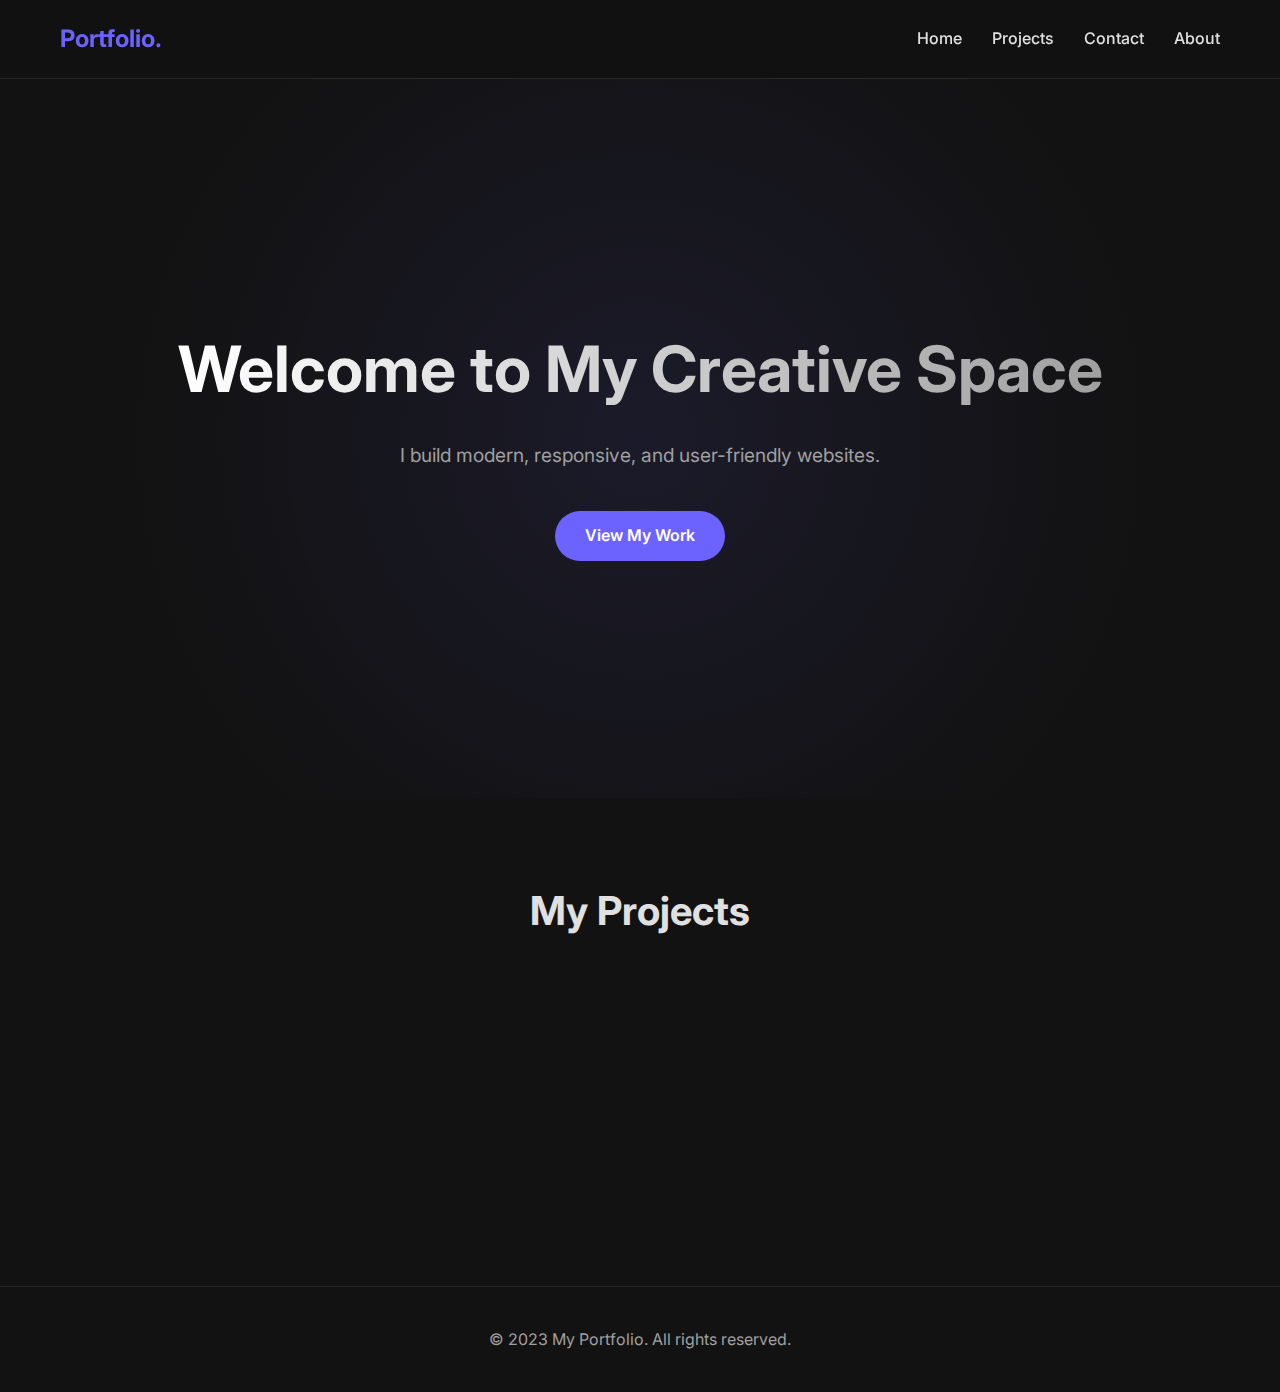
<file: index.html>
<!DOCTYPE html>
<html lang="en">

<head>
    <meta charset="UTF-8">
    <meta name="viewport" content="width=device-width, initial-scale=1.0">
    <title>My Portfolio</title>
    <link rel="preconnect" href="https://fonts.googleapis.com">
    <link rel="preconnect" href="https://fonts.gstatic.com" crossorigin>
    <link href="https://fonts.googleapis.com/css2?family=Inter:wght@400;500;600;700&display=swap" rel="stylesheet">
    <link rel="stylesheet" href="style.css">
</head>

<body>
    <header>
        <div class="container">
            <nav>
                <div class="logo">Portfolio.</div>
                <div class="nav-links">
                    <a href="#home">Home</a>
                    <a href="#projects">Projects</a>
                    <a href="contact.html">Contact</a>
                    <a href="about.html">About</a>
                </div>
            </nav>
        </div>
    </header>

    <main>
        <section id="home" class="hero">
            <div class="container">
                <div class="hero-content">
                    <h1>Welcome to My Creative Space</h1>
                    <p>I build modern, responsive, and user-friendly websites.</p>
                    <a href="#projects" class="btn">View My Work</a>
                </div>
            </div>
        </section>

        <section id="projects" class="section">
            <div class="container">
                <h2 class="text-center" style="font-size: 2.5rem; margin-bottom: 20px;">My Projects</h2>
                <div class="projects-grid">
                    <div class="project-card">
                        <div class="card-content">
                            <h3>Movie Ranking</h3>
                            <p>A curated list of my favorite movies with personal ratings.</p>
                            <a href="movie-ranking.html" class="card-link">View Project &rarr;</a>
                        </div>
                    </div>

                    <div class="project-card">
                        <div class="card-content">
                            <h3>Birthday Invite</h3>
                            <p>A fun and creative invitation page for a birthday celebration.</p>
                            <a href="birthday-invite.html" class="card-link">View Project &rarr;</a>
                        </div>
                    </div>

                    <div class="project-card">
                        <div class="card-content">
                            <h3>Contact Me</h3>
                            <p>Get in touch with me for collaborations or just to say hi.</p>
                            <a href="contact.html" class="card-link">View Project &rarr;</a>
                        </div>
                    </div>
                </div>
            </div>
        </section>
    </main>

    <footer>
        <div class="container">
            <p>&copy; 2023 My Portfolio. All rights reserved.</p>
        </div>
    </footer>
</body>

</html>
</file>
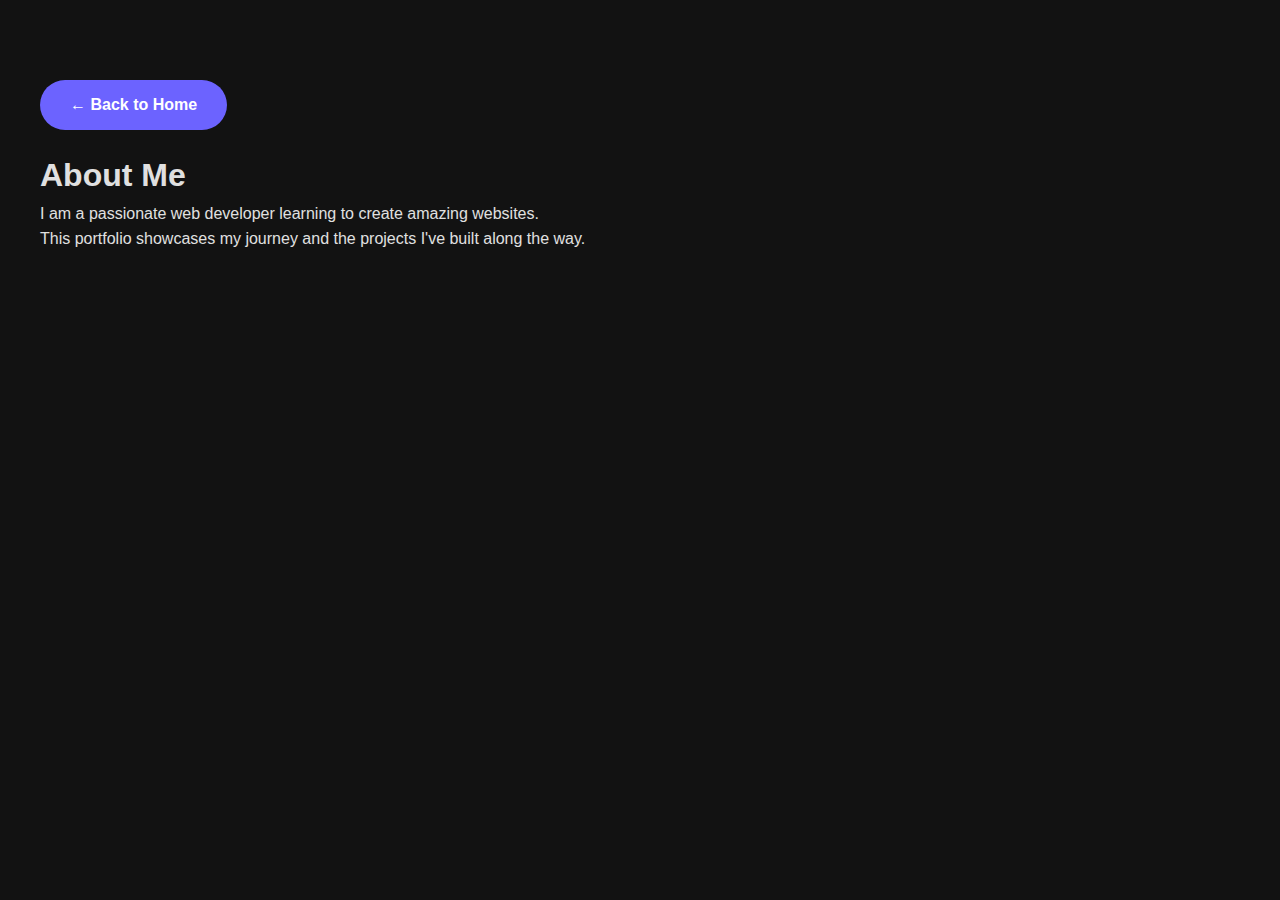
<file: about.html>
<!DOCTYPE html>
<html lang="en">

<head>
    <meta charset="UTF-8">
    <meta name="viewport" content="width=device-width, initial-scale=1.0">
    <title>About Me</title>
    <link rel="stylesheet" href="style.css">
</head>

<body>
    <div class="container section">
        <a href="index.html" class="btn" style="margin-bottom: 20px;">&larr; Back to Home</a>
        <h1>About Me</h1>
        <p>I am a passionate web developer learning to create amazing websites.</p>
        <p>This portfolio showcases my journey and the projects I've built along the way.</p>
    </div>
</body>

</html>
</file>
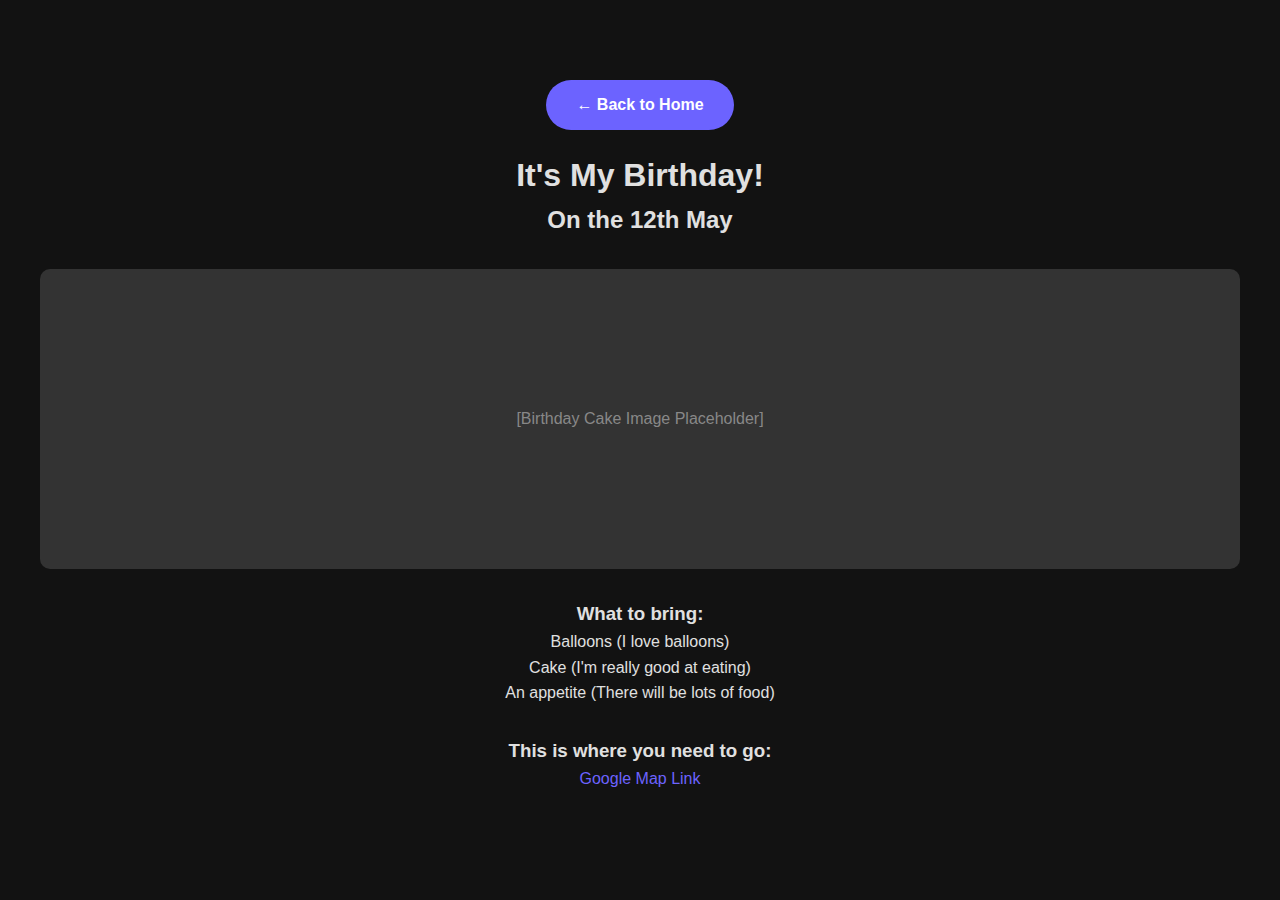
<file: birthday-invite.html>
<!DOCTYPE html>
<html lang="en">

<head>
    <meta charset="UTF-8">
    <meta name="viewport" content="width=device-width, initial-scale=1.0">
    <title>Birthday Invite Project</title>
    <link rel="stylesheet" href="style.css">
</head>

<body>
    <div class="container section text-center">
        <a href="index.html" class="btn" style="margin-bottom: 20px;">&larr; Back to Home</a>
        <h1>It's My Birthday!</h1>
        <h2>On the 12th May</h2>

        <div
            style="margin: 30px 0; height: 300px; background-color: #333; display: flex; align-items: center; justify-content: center; border-radius: 10px;">
            <p style="color: #888;">[Birthday Cake Image Placeholder]</p>
        </div>

        <h3>What to bring:</h3>
        <ul style="list-style: none; margin-bottom: 30px;">
            <li>Balloons (I love balloons)</li>
            <li>Cake (I'm really good at eating)</li>
            <li>An appetite (There will be lots of food)</li>
        </ul>

        <h3>This is where you need to go:</h3>
        <a href="#" style="color: var(--primary-color);">Google Map Link</a>
    </div>
</body>

</html>
</file>
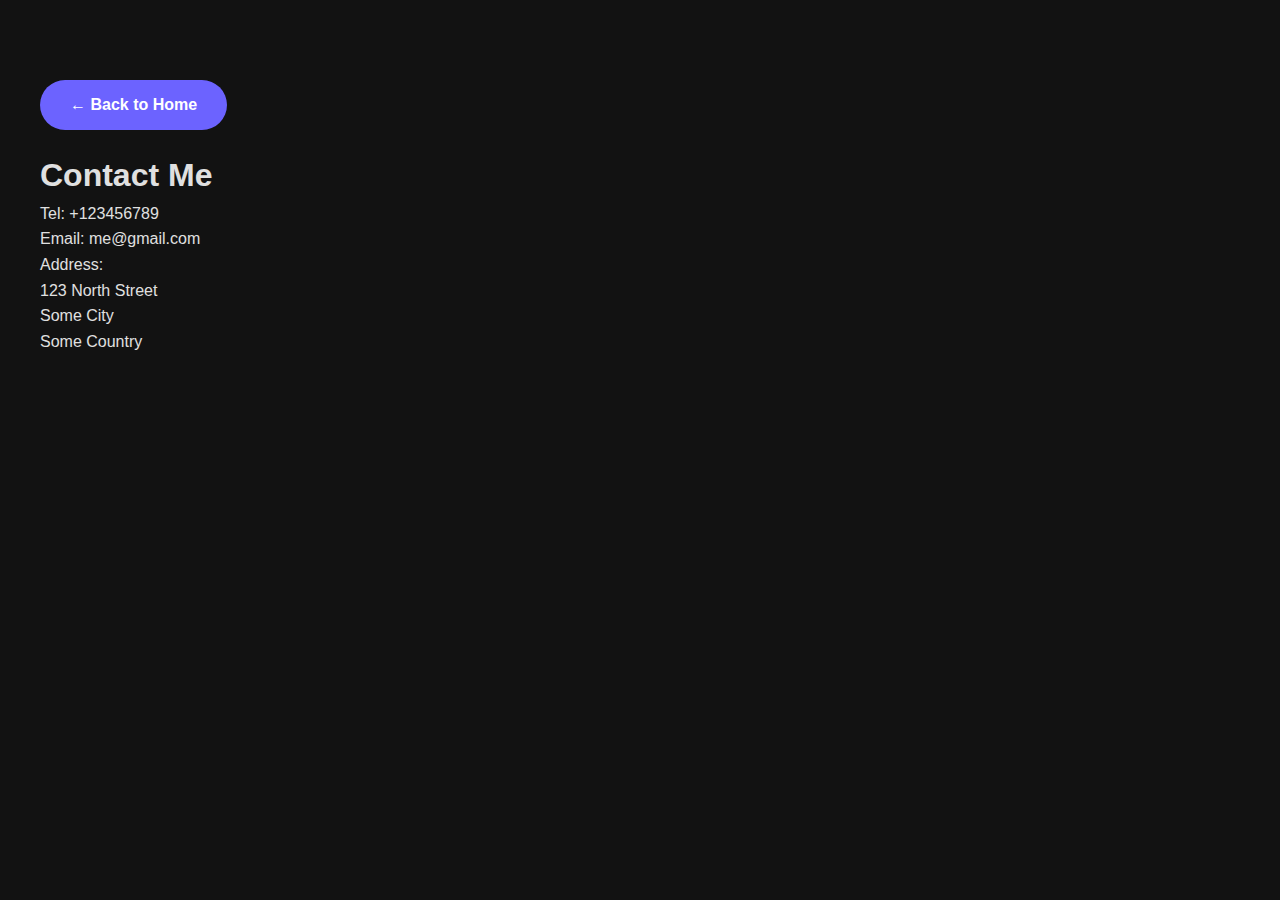
<file: contact.html>
<!DOCTYPE html>
<html lang="en">

<head>
    <meta charset="UTF-8">
    <meta name="viewport" content="width=device-width, initial-scale=1.0">
    <title>Contact Me</title>
    <link rel="stylesheet" href="style.css">
</head>

<body>
    <div class="container section">
        <a href="index.html" class="btn" style="margin-bottom: 20px;">&larr; Back to Home</a>
        <h1>Contact Me</h1>
        <p>Tel: +123456789</p>
        <p>Email: me@gmail.com</p>
        <p>Address:</p>
        <p>
            123 North Street<br />
            Some City<br />
            Some Country <br />
        </p>
    </div>
</body>

</html>
</file>
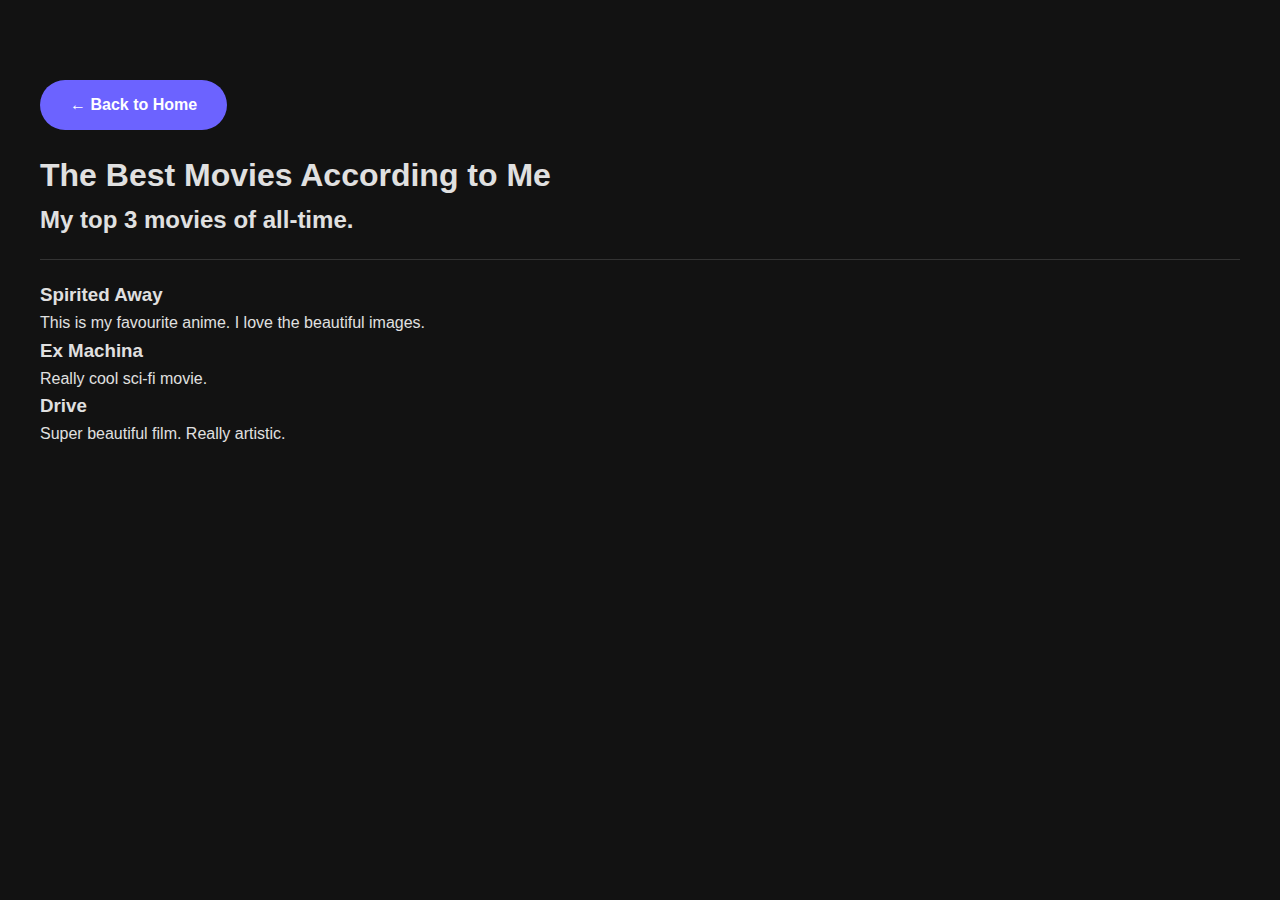
<file: movie-ranking.html>
<!DOCTYPE html>
<html lang="en">

<head>
    <meta charset="UTF-8">
    <meta name="viewport" content="width=device-width, initial-scale=1.0">
    <title>Movie Ranking Project</title>
    <link rel="stylesheet" href="style.css">
</head>

<body>
    <div class="container section">
        <a href="index.html" class="btn" style="margin-bottom: 20px;">&larr; Back to Home</a>
        <h1>The Best Movies According to Me</h1>
        <h2>My top 3 movies of all-time.</h2>
        <hr style="margin: 20px 0; border: 0; border-top: 1px solid #333;">

        <h3>Spirited Away</h3>
        <p>This is my favourite anime. I love the beautiful images.</p>

        <h3>Ex Machina</h3>
        <p>Really cool sci-fi movie.</p>

        <h3>Drive</h3>
        <p>Super beautiful film. Really artistic.</p>
    </div>
</body>

</html>
</file>
<file: style.css>
:root {
    --primary-color: #6C63FF;
    --secondary-color: #4CAF50;
    --bg-color: #121212;
    --card-bg: #1E1E1E;
    --text-color: #E0E0E0;
    --text-secondary: #A0A0A0;
    --font-main: 'Inter', sans-serif;
    --transition-speed: 0.3s;
}

* {
    margin: 0;
    padding: 0;
    box-sizing: border-box;
}

body {
    font-family: var(--font-main);
    background-color: var(--bg-color);
    color: var(--text-color);
    line-height: 1.6;
    overflow-x: hidden;
}

a {
    text-decoration: none;
    color: inherit;
}

/* Utilities */
.container {
    max-width: 1200px;
    margin: 0 auto;
    padding: 0 20px;
}

.section {
    padding: 80px 0;
}

.text-center {
    text-align: center;
}

/* Header */
header {
    background-color: rgba(18, 18, 18, 0.95);
    padding: 20px 0;
    position: sticky;
    top: 0;
    z-index: 1000;
    backdrop-filter: blur(10px);
    border-bottom: 1px solid rgba(255, 255, 255, 0.1);
}

nav {
    display: flex;
    justify-content: space-between;
    align-items: center;
}

.logo {
    font-size: 1.5rem;
    font-weight: 700;
    color: var(--primary-color);
}

.nav-links {
    display: flex;
    gap: 30px;
}

.nav-links a {
    font-weight: 500;
    transition: color var(--transition-speed);
}

.nav-links a:hover {
    color: var(--primary-color);
}

/* Hero Section */
.hero {
    height: 80vh;
    display: flex;
    align-items: center;
    justify-content: center;
    text-align: center;
    background: radial-gradient(circle at center, rgba(108, 99, 255, 0.1) 0%, transparent 70%);
}

.hero-content h1 {
    font-size: 4rem;
    margin-bottom: 20px;
    background: linear-gradient(to right, #fff, #a0a0a0);
    -webkit-background-clip: text;
    -webkit-text-fill-color: transparent;
    animation: fadeInUp 1s ease-out;
}

.hero-content p {
    font-size: 1.2rem;
    color: var(--text-secondary);
    margin-bottom: 40px;
    animation: fadeInUp 1s ease-out 0.2s backwards;
}

.btn {
    display: inline-block;
    padding: 12px 30px;
    background-color: var(--primary-color);
    color: white;
    border-radius: 50px;
    font-weight: 600;
    transition: transform var(--transition-speed), box-shadow var(--transition-speed);
    animation: fadeInUp 1s ease-out 0.4s backwards;
}

.btn:hover {
    transform: translateY(-3px);
    box-shadow: 0 10px 20px rgba(108, 99, 255, 0.3);
}

/* Projects Section */
.projects-grid {
    display: grid;
    grid-template-columns: repeat(auto-fit, minmax(300px, 1fr));
    gap: 30px;
    margin-top: 50px;
}

.project-card {
    background-color: var(--card-bg);
    border-radius: 15px;
    overflow: hidden;
    transition: transform var(--transition-speed), box-shadow var(--transition-speed);
    border: 1px solid rgba(255, 255, 255, 0.05);
    opacity: 0;
    transform: translateY(20px);
    animation: fadeInUp 0.8s ease-out forwards;
}

.project-card:nth-child(1) { animation-delay: 0.2s; }
.project-card:nth-child(2) { animation-delay: 0.4s; }
.project-card:nth-child(3) { animation-delay: 0.6s; }

.project-card:hover {
    transform: translateY(-10px);
    box-shadow: 0 20px 40px rgba(0, 0, 0, 0.4);
    border-color: var(--primary-color);
}

.card-content {
    padding: 30px;
}

.card-content h3 {
    margin-bottom: 15px;
    font-size: 1.5rem;
}

.card-content p {
    color: var(--text-secondary);
    margin-bottom: 20px;
}

.card-link {
    color: var(--primary-color);
    font-weight: 600;
    display: inline-flex;
    align-items: center;
    gap: 5px;
}

.card-link:hover {
    text-decoration: underline;
}

/* Contact Section */
.contact {
    background-color: var(--card-bg);
    margin-top: 50px;
}

/* Footer */
footer {
    padding: 40px 0;
    text-align: center;
    color: var(--text-secondary);
    border-top: 1px solid rgba(255, 255, 255, 0.1);
}

/* Animations */
@keyframes fadeInUp {
    from {
        opacity: 0;
        transform: translateY(20px);
    }
    to {
        opacity: 1;
        transform: translateY(0);
    }
}

/* Responsive */
@media (max-width: 768px) {
    .hero-content h1 {
        font-size: 2.5rem;
    }
    
    .nav-links {
        display: none; /* Simple mobile hide for now */
    }
}
</file>
